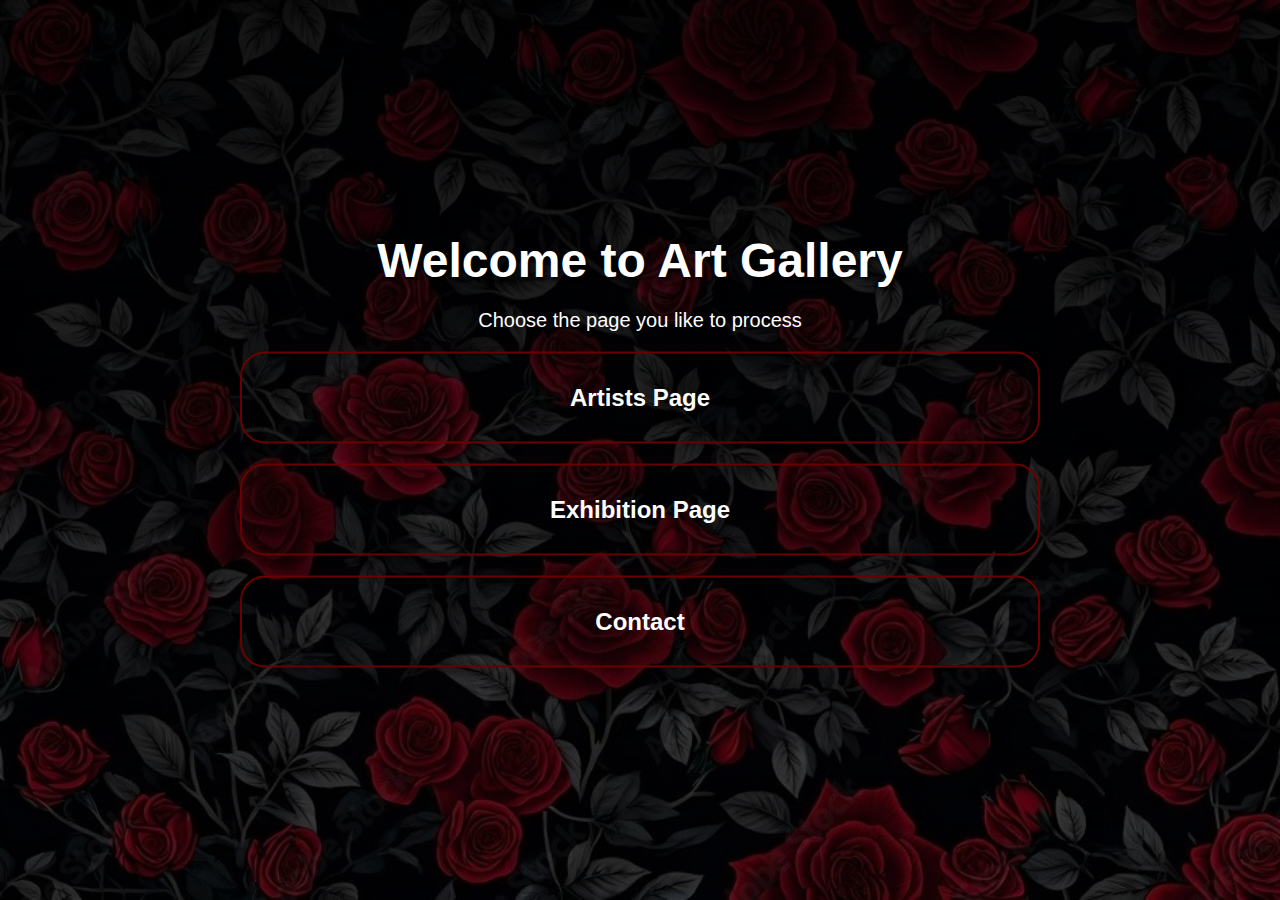
<file: index.html>
<!DOCTYPE html>
<html lang="en">

<head>
    <meta charset="UTF-8">
    <meta http-equiv="X-UA-Compatible" content="IE=edge">
    <meta name="viewport" content="width=device-width, initial-scale=1.0">
    <title>Art Gallery</title>
    <link rel="stylesheet" href="styles.css">
</head>

<body>
    <div class="banner"></div>
    <div class="content">
        <h1>Welcome to Art Gallery</h1>
        <p>Choose the page you like to process</p>
        <button type="button"><span></span><a href="artists.html">Artists Page</a></button>
        <button type="button"><span></span><a href="exhibition.html">Exhibition Page</a></button>
        <button type="button"><span></span><a href="contact.html">Contact</a></button>
    </div>
</body>


</html>
</file>
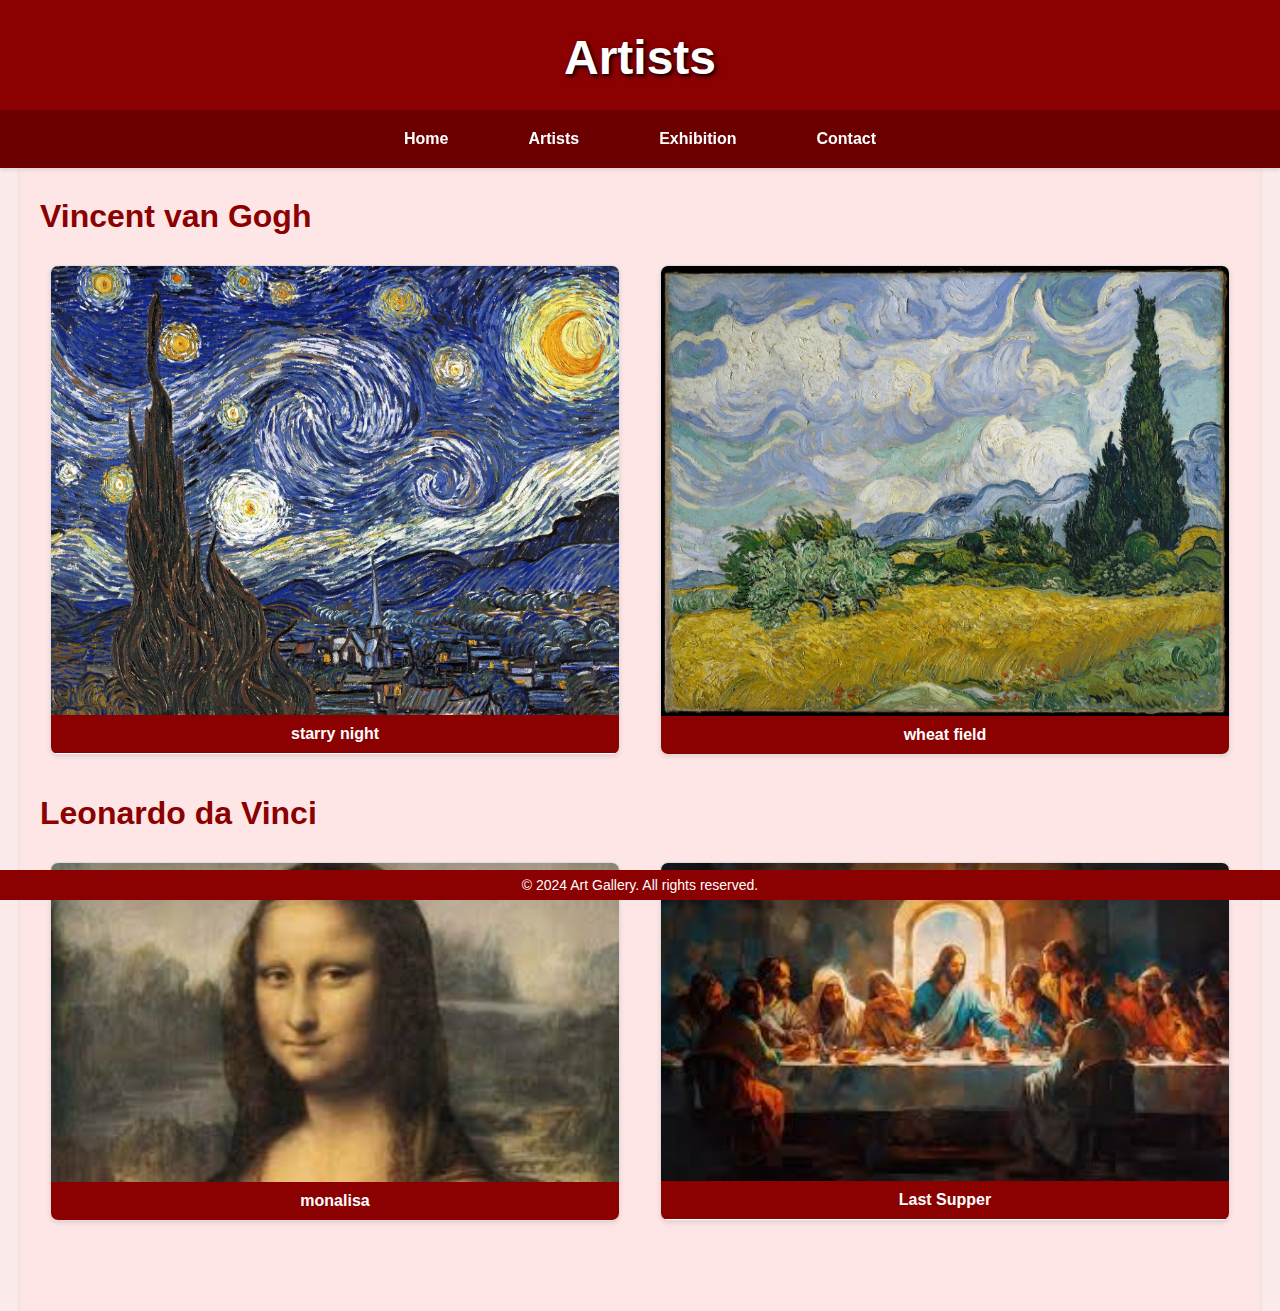
<file: artists.html>
<!DOCTYPE html>
<html lang="en">
<head>
    <meta charset="UTF-8">
    <meta name="viewport" content="width=device-width, initial-scale=1.0">
    <title>Artists</title>
    <link rel="stylesheet" href="styles.css">
</head>
<body>
    <header>
        <h1>Artists</h1>
    </header>
    <nav>
        <a href="index.html">Home</a>
        <a href="artists.html">Artists</a>
        <a href="exhibition.html">Exhibition</a>
        <a href="contact.html">Contact</a>
    </nav>
    <main>
        <section class="artist">
            <h2>Vincent van Gogh</h2>
            <div class="gallery">
                <div class="artwork">
                    <img src="Images/art1.jpg" alt="starry night by Vincent van Gogh" class="responsive-image">
                    <p>starry night</p>
                </div>
                <div class="artwork">
                    <img src="Images/wheat.jpeg" alt="wheat field by van Gogh" class="responsive-image">
                    <p>wheat field</p>
                </div>
            </div>
        </section>
        <section class="artist">
            <h2>Leonardo da Vinci</h2>
            <div class="gallery">
                <div class="artwork">
                    <img src="Images/monalisa.jpeg" alt="monalisa by da Vinci">
                    <p>monalisa</p>
                </div>
                <div class="artwork">
                    <img src="Images/lastSupper.jpeg" alt="Last Supper by da Vinci">
                    <p>Last Supper</p>
                </div>
            </div>
        </section>
    </main>
    <footer>
        <p>&copy; 2024 Art Gallery. All rights reserved.</p>
    </footer>
</body>
</html>
</file>
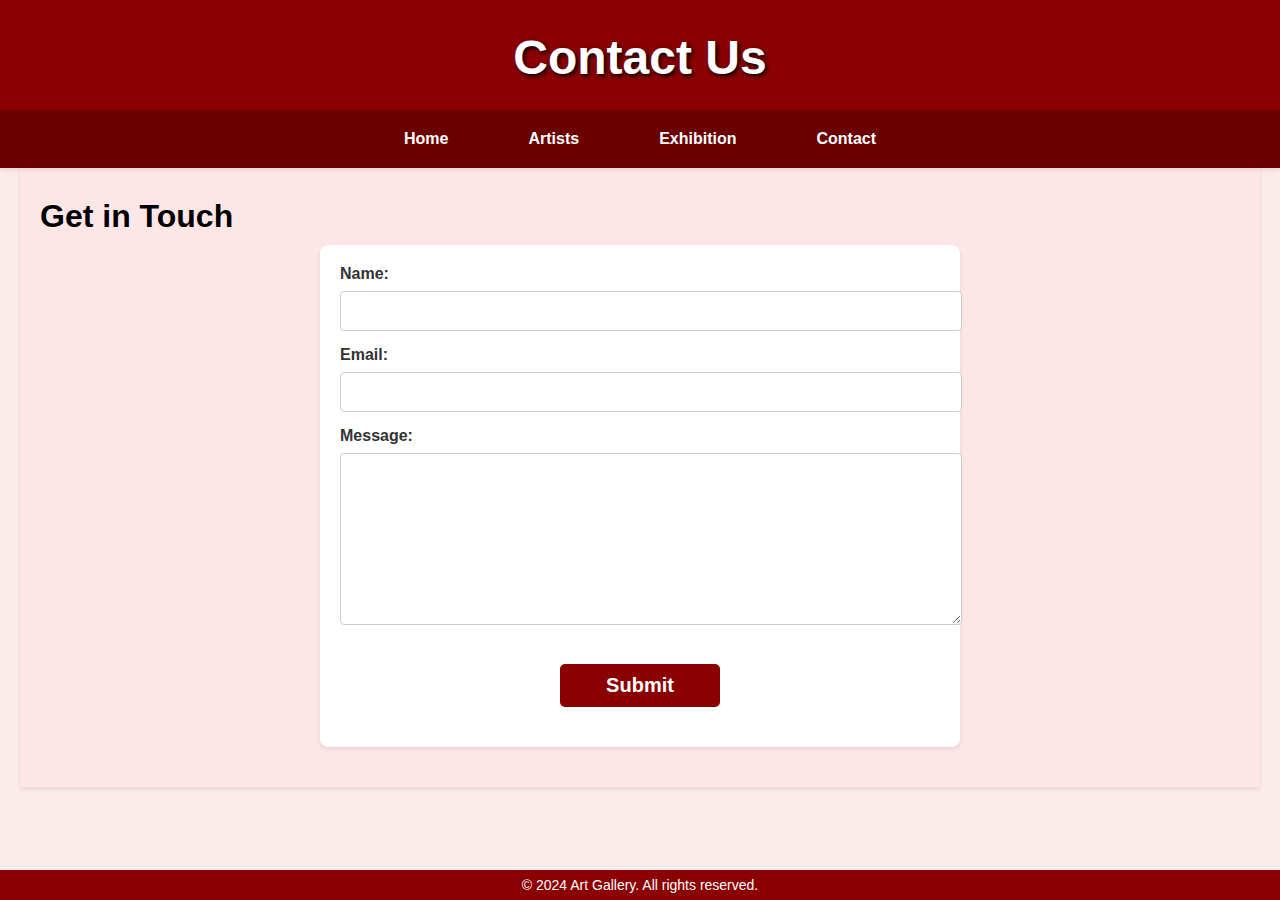
<file: contact.html>
<!DOCTYPE html>
<html lang="en">
<head>
    <meta charset="UTF-8">
    <meta name="viewport" content="width=device-width, initial-scale=1.0">
    <title>Contact Us</title>
    <link rel="stylesheet" href="styles.css">
</head>
<body>
    <header>
        <h1>Contact Us</h1>
    </header>
    <nav>
        <a href="index.html">Home</a>
        <a href="artists.html">Artists</a>
        <a href="exhibition.html">Exhibition</a>
        <a href="contact.html">Contact</a>
    </nav>
    <main>
        <section>
            <h2>Get in Touch</h2>
            <form action="#" method="post">
                <div>
                    <label for="name">Name:</label>
                    <input type="text" id="name" name="name" required>
                </div>
                <div>
                    <label for="email">Email:</label>
                    <input type="email" id="email" name="email" required>
                </div>
                <div>
                    <label for="message">Message:</label>
                    <textarea id="message" name="message" rows="4" required></textarea>
                </div>
                <button type="submit" class="regular">Submit</button>
            </form>
        </section>
    </main>
    <footer>
        <p>&copy; 2024 Art Gallery. All rights reserved.</p>
    </footer>
</body>
</html>
</file>
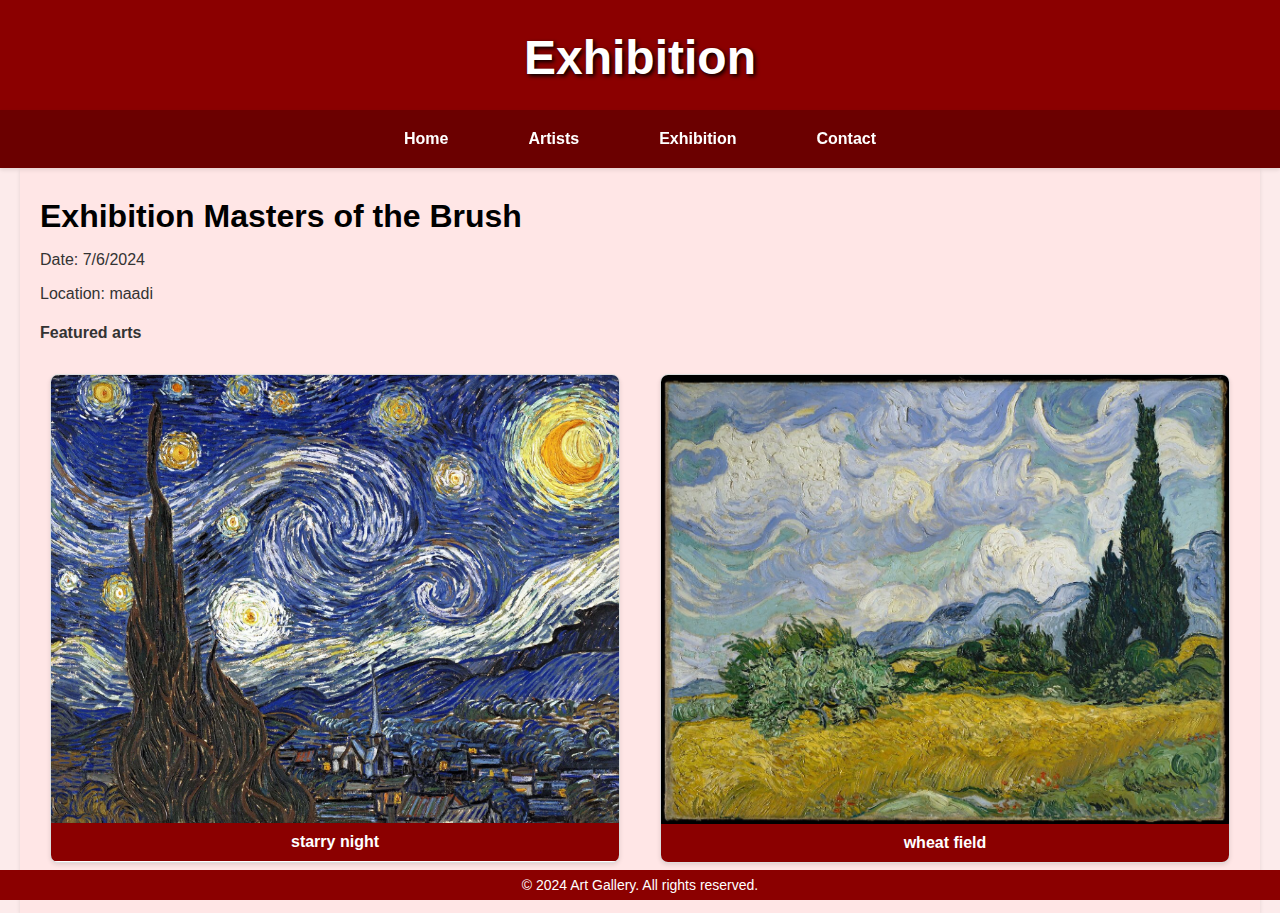
<file: exhibition.html>
<!DOCTYPE html>
<html lang="en">
<head>
    <meta charset="UTF-8">
    <meta name="viewport" content="width=device-width, initial-scale=1.0">
    <title>Exhibition</title>
    <link rel="stylesheet" href="styles.css">
</head>
<body>
    <header>
        <h1>Exhibition</h1>
    </header>
    <nav>
        <a href="index.html">Home</a>
        <a href="artists.html">Artists</a>
        <a href="exhibition.html">Exhibition</a>
        <a href="contact.html">Contact</a>
    </nav>
    <main>
        <section>
            <h2>Exhibition Masters of the Brush</h2>
            <p>Date: 7/6/2024</p>
            <p>Location: maadi</p>
            <h4>Featured arts</h4>
            <div class="gallery">
                <div class="artwork">
                    <img src="Images/art1.jpg" alt="Exhibition 1">
                    <p>starry night</p>
                </div>
                <div class="artwork">
                    <img src="Images/wheat.jpeg" alt="Exhibition 2">
                    <p>wheat field</p>
                </div>
            </div>
        </section>
    </main>
    <footer>
        <p>&copy; 2024 Art Gallery. All rights reserved.</p>
    </footer>
</body>
</html>
</file>
<file: styles.css>
html,
body {
  font-family: 'Arial', sans-serif;
  margin: 0;
  padding: 0;
  background-color: #fcebeb;
  color: #333;
  height: 100%;
}
header {
  background-color: #8b0000;
  color: white;
  padding: 20px 0;
  text-align: center;
  box-shadow: 0 4px 8px rgba(0, 0, 0, 0.1);
  margin-bottom: -5px;
}

h1 {
  font-size: 3rem; 
  margin-top: 10px; 
  margin-bottom: 10px; 
  font-family: 'Segoe UI', Tahoma, Geneva, Verdana, sans-serif; 
  font-weight: bold;
  text-shadow: 2px 2px 4px rgba(0, 0, 0, 2);
}

h2 {
  font-size: 2rem; 
  margin-top: -10px; 
  margin-bottom: 10px; 
  font-family: 'Segoe UI', Tahoma, Geneva, Verdana, sans-serif; 
  font-weight: bold;
  color: #000000;

}
/*_________________________Navigation Styling ______________________________*/

nav {
  background-color: #6b0000; /* Darker red */
  display: flex;
  justify-content: center;
  padding: 10px 0;
  box-shadow: 0 2px 4px rgba(0, 0, 0, 0.1);
  position: sticky;
  top: 0;
  z-index: 1000;
}

nav a {
  margin: 0 20px;
  text-decoration: none;
  color: white;
  font-weight: bold;
  padding: 10px 20px;
  border-radius: 5px;
  transition: background-color 0.3s ease;
}

nav a:hover {
  background-color: #a60000; /* Darker red */
}
/*________________________________________________________________________*/
main {
  padding: 40px 20px;
  max-width: 1200px;
  margin: 0 auto;
  background-color: #ffe6e6; /* Light pink */
  box-shadow: 0 2px 4px rgba(0, 0, 0, 0.1);
}
/*________________________________________________________________________*/

.gallery {
  display: flex;
  flex-wrap: wrap;
  justify-content: space-between;
  gap: 20px; /*gap between images */
}
/*__________________________Artwork Styling___________________________________*/

.artwork {
  background-color: white;
  border: 1px solid #ddd;
  border-radius: 8px;
  box-shadow: 0 2px 4px rgba(0, 0, 0, 0.1);
  overflow: hidden;
  transition: transform 0.3s ease, box-shadow 0.3s ease;
  flex: 1 1 calc(25% - 20px); /* width to 25% to fit four images*/
  box-sizing: border-box;
  margin: 10px;
}

.artwork:hover {
  transform: translateY(-10px);
  box-shadow: 0 8px 16px rgba(0, 0, 0, 0.2);
}
.artwork p {
  margin: 0;
  padding: 10px;
  background-color: #8b0000;
  color: white;
  text-align: center;
  font-weight: bold;
}
/* Image Styling */
.artwork img {
  width: 100%;
  height: auto;
  display: block;
}


/*_________________________Artist Section Styling___________________________*/
.artist {
  margin-bottom: 40px;
}

.artist h2 {
  margin-bottom: 20px;
  color: #8b0000;
}

/*________________________________________________________________________*/
footer {
  background-color: #8b0000;
  color: #fff;
  text-align: center;
  padding: 7px 0;
  position: fixed;
  bottom: 0;
  width: 100%;
}

footer p {
  margin: 0;
  font-size: 14px;
}
/*___________________________Form Styling_________________________________*/
form {
  max-width: 600px;
  margin: 0 auto;
  background-color: #fff;
  padding: 20px;
  border-radius: 8px;
  box-shadow: 0 2px 4px rgba(0, 0, 0, 0.1);
}

form label {
  display: block;
  margin-bottom: 8px;
  font-weight: bold;
}

form input[type="text"],
form input[type="email"],
form textarea {
  width: 100%;
  padding: 10px;
  margin-bottom: 15px;
  border: 1px solid #ccc;
  border-radius: 4px;
  font-size: 16px;
}

form textarea {
  height: 150px;
}

form button {
  background-color: #8b0000;
  color: #fff;
  border: none;
  padding: 12px 20px;
  border-radius: 5px;
  font-size: 16px;
  cursor: pointer;
  transition: background-color 0.3s ease;
}

form button:hover {
  background-color: #a60000; /* Darker red */
}
/*______________________________indexPage_____________________________________*/
.banner {
  width: 100%;
  height: 100%;
  background-image: linear-gradient(rgba(0, 0, 0, 0.75), rgba(0, 0, 0, 0.4)), url(Images/Cover4.jpg);
  background-size: cover;
  background-position: center;
}

.content {
  width: 100%;
  position: absolute;
  top: 50%;
  transform: translateY(-50%);
  text-align: center;
  color: #fff;
}

.content h1 {
  font-size: 48px;
  margin-top: 20px;
}

.content p {
  margin: 20px auto;
  font-weight: 100;
  line-height: 24px;
  font-size: 20px;
}
/*______________________________buttons_____________________________________*/
button {
  display: block;
  width: 800px;
  padding: 30px 0;
  text-align: center;
  margin: 20px auto;
  border-radius: 25px;
  font-weight: bold;
  border: 2px solid #6b0000;
  background: transparent;
  color: #fff;
  cursor: pointer;
  font-size: 24px;
  position: relative;
  overflow: hidden;
}

button a {
  text-decoration: none;
  color: #fff;
}

button a:hover {
  text-decoration: none;
}

button a:visited {
  color: #fff;
}

span {
  background: transparent;
  height: 100%;
  width: 0%;
  border-radius: 25px;
  position: absolute;
  left: 0;
  bottom: 0;
  z-index: -1;
  transition: width 0.5s, background-color 0.5s;
}

button:hover span {
  width: 100%;
  background-color: #8b0000;
}

button:hover {
  border: none;
}
/* style the button with class regular to be smaller */
button.regular {
  width: 160px;
  padding: 10px 10px;
  font-size: 20px;
}
</file>
